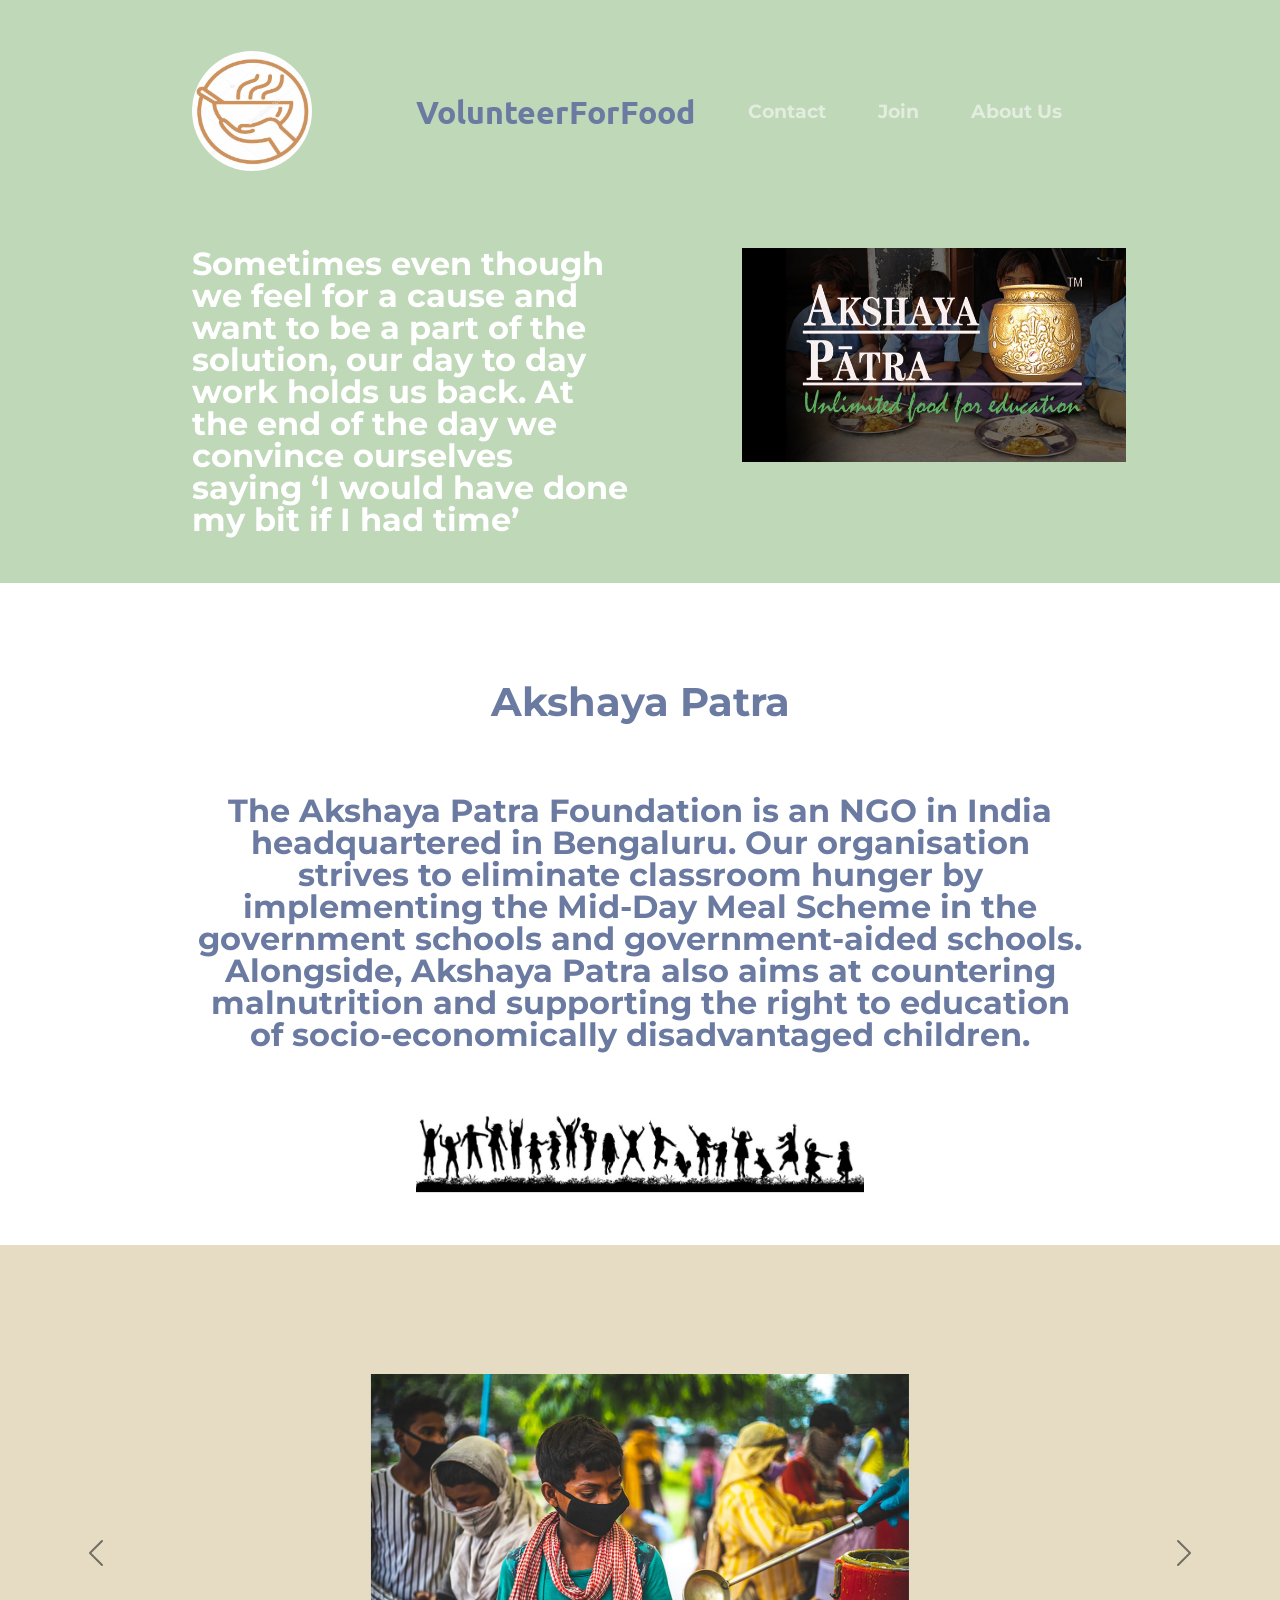
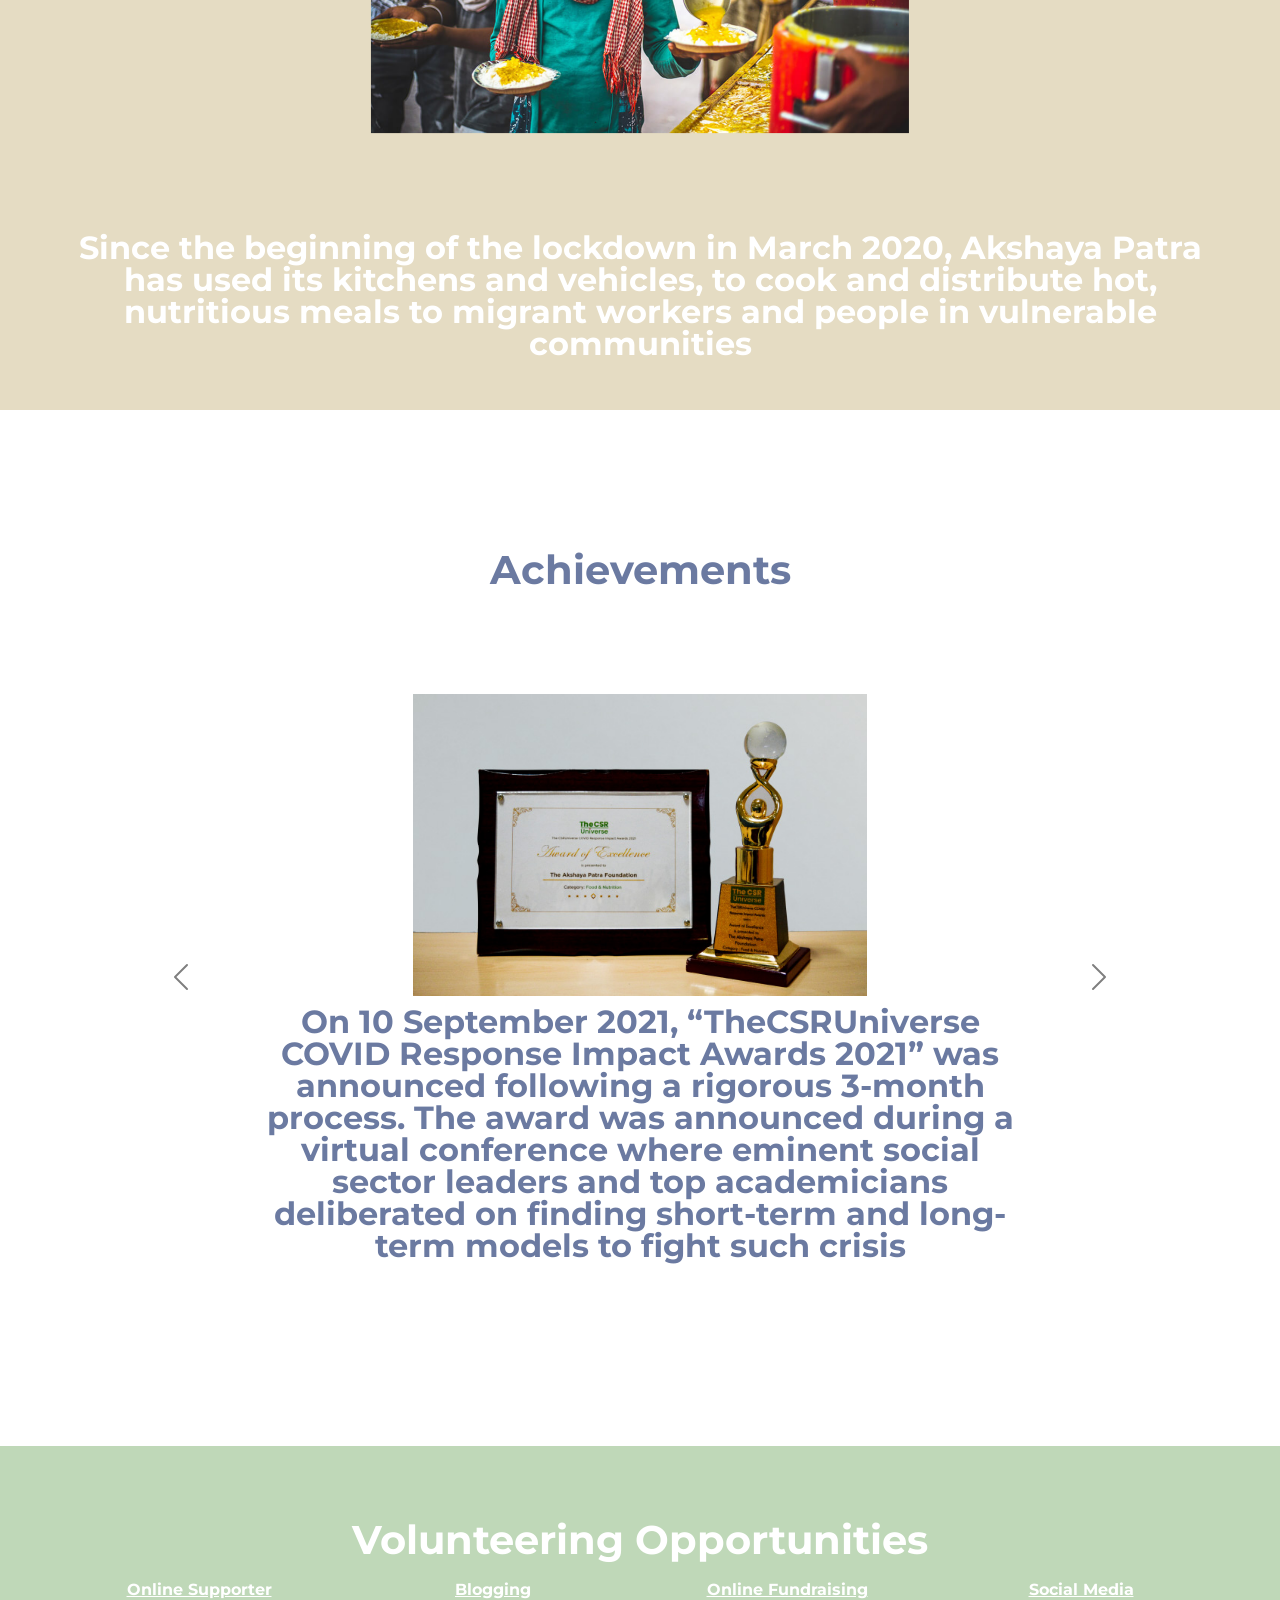
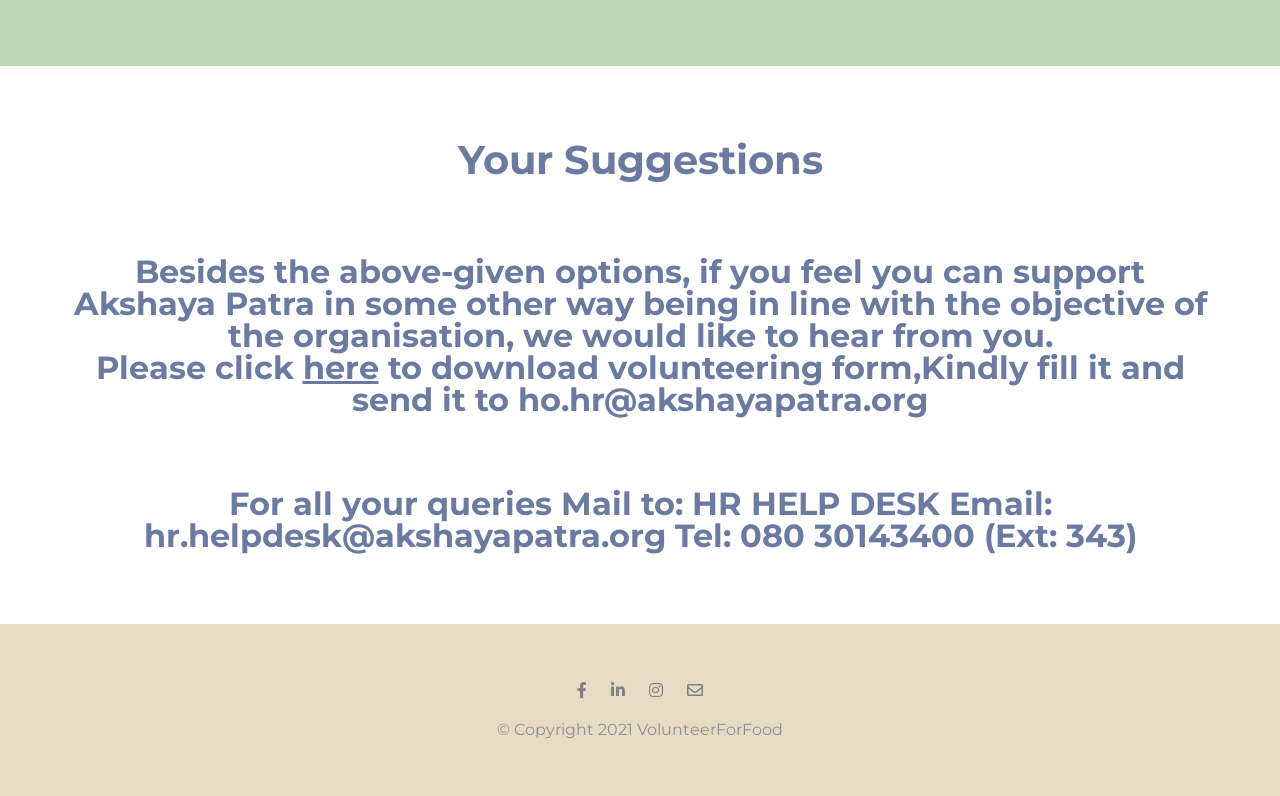
<file: index.html>
<!DOCTYPE html>
<html lang="en" dir="ltr">

<head>
  <meta charset="utf-8">
  <title>VolunteerForFood</title>

  <!-- google fonts -->
  <link rel="preconnect" href="https://fonts.googleapis.com">
  <link rel="preconnect" href="https://fonts.gstatic.com" crossorigin>
  <link href="https://fonts.googleapis.com/css2?family=Montserrat:wght@100;400;900&family=Ubuntu:wght@300;400;700&display=swap" rel="stylesheet">

  <meta name="viewport" content="width=device-width, initial-scale=1">
  <!-- Bootstrap CSS -->
  <link href="https://cdn.jsdelivr.net/npm/bootstrap@5.0.2/dist/css/bootstrap.min.css" rel="stylesheet" integrity="sha384-EVSTQN3/azprG1Anm3QDgpJLIm9Nao0Yz1ztcQTwFspd3yD65VohhpuuCOmLASjC" crossorigin="anonymous">
  <link rel="stylesheet" href="css/styles.css">

  <!-- font awesome -->
  <link rel="stylesheet" href="https://pro.fontawesome.com/releases/v5.10.0/css/all.css" integrity="sha384-AYmEC3Yw5cVb3ZcuHtOA93w35dYTsvhLPVnYs9eStHfGJvOvKxVfELGroGkvsg+p" crossorigin="anonymous" />

</head>

<body>
  <script src="https://cdn.jsdelivr.net/npm/bootstrap@5.0.2/dist/js/bootstrap.bundle.min.js" integrity="sha384-MrcW6ZMFYlzcLA8Nl+NtUVF0sA7MsXsP1UyJoMp4YLEuNSfAP+JcXn/tWtIaxVXM" crossorigin="anonymous"></script>

  <section class="colored-section" id="title">

    <div class="container-fluid">



      <!---Nav Bar-->
      <nav class="navbar navbar-expand-md navbar-dark">
        <a class="navbar-brand" href="#">
          <div class="row">
            <div class="col-lg-6">
              <img class="logo-img" src="images/volunteerlogo.jpg" alt="">

            </div>
            <div class="col-lg-6 brand-name ">
              <h1 class="main-title">VolunteerForFood</h1>
            </div>

          </div>



        </a>
        <button class="navbar-toggler" type="button" data-bs-toggle="collapse" data-bs-target="#navbarSupportedContent" aria-controls="navbarSupportedContent" aria-expanded="false" aria-label="Toggle navigation">
          <span class="navbar-toggler-icon"></span>
        </button>

        <div class="collapse navbar-collapse" id="navbarSupportedContent">

          <ul class="navbar-nav ms-auto">
            <li class="nav-item">
              <a class="nav-link" href="#footer">Contact</a>
            </li>
            <li class="nav-item">
              <a class="nav-link" href="#join">Join</a>
            </li>
            <li class="nav-item">
              <a class="nav-link" href="#features">About Us</a>
            </li>
          </ul>
        </div>
      </nav>

      <!--Title-->
      <div class="row">


        <div class="col-lg-6">
          <h1>Sometimes even though we feel for a cause and want to be a part of the solution, our day to day work holds us back. At the end of the day we convince ourselves saying ‘I would have done my bit if I had time’</h1>


        </div>
        <div class="col-lg-6">
          <img class="title-image" src="images/Akshaya-Patra.jpg" alt="iphone-mockup">

        </div>
      </div>
    </div>
  </section>

  <!--features-->

  <section class="white-colored" id="features">

    <h3 class="akshaya-patra">Akshaya Patra </h3>

    <h1 class="akshaya-patra1">The Akshaya Patra Foundation is an NGO in India headquartered in Bengaluru. Our organisation strives to eliminate classroom hunger by implementing the Mid-Day Meal Scheme in the government schools and government-aided schools. Alongside, Akshaya Patra also aims at countering malnutrition and supporting the right to education of socio-economically disadvantaged children.</h1>
    <img class="children-playing" src="images/children-playing.jpg" alt="children-playing">

  </section>

  <!-- Testimonials -->

  <section  class="colored-section" id="testimonials">

    <div id="carouselExampleControls" class="carousel slide" data-bs-ride="carousel">
      <div class="carousel-inner">
        <div class="carousel-item active">
          <img class="testimonial-img" src="images/meals.jpg" alt="meal-image">

        </div>
        <div class="carousel-item">
          <img class="testimonial-img" src="images/meal.jpg" alt="meal-image">

        </div>
        <div class="carousel-item">
          <img class="testimonial-img-2" src="images/mealss.jpg" alt="meal-image">

        </div>

      </div>

      <button class="carousel-control-prev" type="button" data-bs-target="#carouselExampleControls" data-bs-slide="prev">
        <span class="carousel-control-prev-icon" aria-hidden="true"></span>
        <span class="visually-hidden">Previous</span>
      </button>
      <button class="carousel-control-next" type="button" data-bs-target="#carouselExampleControls" data-bs-slide="next">
        <span class="carousel-control-next-icon" aria-hidden="true"></span>
        <span class="visually-hidden">Next</span>
      </button>
    </div>
  <h1 class="h1object">Since the beginning of the lockdown in March 2020, Akshaya Patra has used its kitchens and vehicles, to cook and distribute hot, nutritious meals to migrant workers and people in vulnerable communities</h1>
  </section>


  <!-- Pricing -->

  <section id="pricing">

<h3>Achievements</h3>
<div id="carouselExampleControls2" class="carousel slide" data-bs-ride="carousel">
  <div class="carousel-inner">
    <div class="carousel-item active">
      <img class="testimonial-img" src="images/award.jpg" alt="award-image">
      <h1>On 10 September 2021, “TheCSRUniverse COVID Response Impact Awards 2021” was announced following a rigorous 3-month process. The award was announced during a virtual conference where eminent social sector leaders and top academicians deliberated on finding short-term and long-term models to fight such crisis</h1>

    </div>
    <div class="carousel-item">
      <img class="testimonial-img" src="images/Uttarakhand-Award.jpg" alt="award-image">
      <h1>A certificate from the Government of Uttarakhand in recognition of providing food relief services to people affected by the COVID-19 pandemic. So far, we have distributed over 15,000 dry ration kits to needy people in the region.</h1>

    </div>
    <div class="carousel-item">
      <img class="testimonial-img" src="images/mahatma-award.jpg" alt="award-image">
      <h1>On October 1, 2019, The Mahatma Award for Social Good was conferred on The Akshaya Patra Foundation for its impact on the society through the Mid-Day Meal Programme.</h1>

    </div>

  </div>

  <button class="carousel-control-prev" type="button" data-bs-target="#carouselExampleControls2" data-bs-slide="prev">
    <span class="carousel-control-prev-icon" aria-hidden="true"></span>
    <span class="visually-hidden">Previous</span>
  </button>

  <button class="carousel-control-next" type="button" data-bs-target="#carouselExampleControls2" data-bs-slide="next">
    <span class="carousel-control-next-icon" aria-hidden="true"></span>
    <span class="visually-hidden">Next</span>
  </button>
</div>




  </section>

  <!-- Call to Action -->

  <section  class="colored-section" id="cta">
    <h3>Volunteering Opportunities</h3>

  <div class="row">
    <div class="col-lg-3">
      <a href="online-supporter.html">Online Supporter</a>

    </div>
    <div class="col-lg-3">
      <a href="blogging.html">Blogging</a>
    </div>
    <div class="col-lg-3">
      <a href="online-fundraising.html">Online Fundraising</a>
    </div>
    <div class="col-lg-3">
      <a href="social-media.html">Social Media</a>
    </div>

  </div>


  </section>
  <section id="join">



  <section class="second-last-section">
    <h3 class="suggestions">Your Suggestions</h3>
    <h1>Besides the above-given options, if you feel you can support Akshaya Patra in some other way being in line with the objective of the organisation, we would like to hear from you.<br>

Please click <a href="Volunteering-Request-Form.docx" download class="form-link">here</a> to download volunteering form,Kindly fill it and send it to ho.hr@akshayapatra.org</h1>
<h1>
  <br><br>
  For all your queries

Mail to:

HR HELP DESK
Email: hr.helpdesk@akshayapatra.org

Tel: 080 30143400 (Ext: 343)</h1>


  </section>
    </section>


  <!-- Footer -->

  <footer id="footer">
    <a href="https://www.facebook.com/TheAkshayaPatraFoundation/"><i class="footer-icon social-icon fab fa-facebook-f"></i></a>
    <a href="https://www.linkedin.com/company/the-akshaya-patra-foundation/?originalSubdomain=in"><i class="footer-icon social-icon fab fa-linkedin-in"></i></a>
    <a href="https://www.instagram.com/theakshayapatrafoundation/?hl=en"><i class="footer-icon social-icon fab fa-instagram"></i></a>
    <a href="mailto:hr.helpdesk@akshayapatra.org"><i class="footer-icon social-icon far fa-envelope"></i></a>

    <p>© Copyright 2021 VolunteerForFood</p>

  </footer>


</body>

</html>
</file>
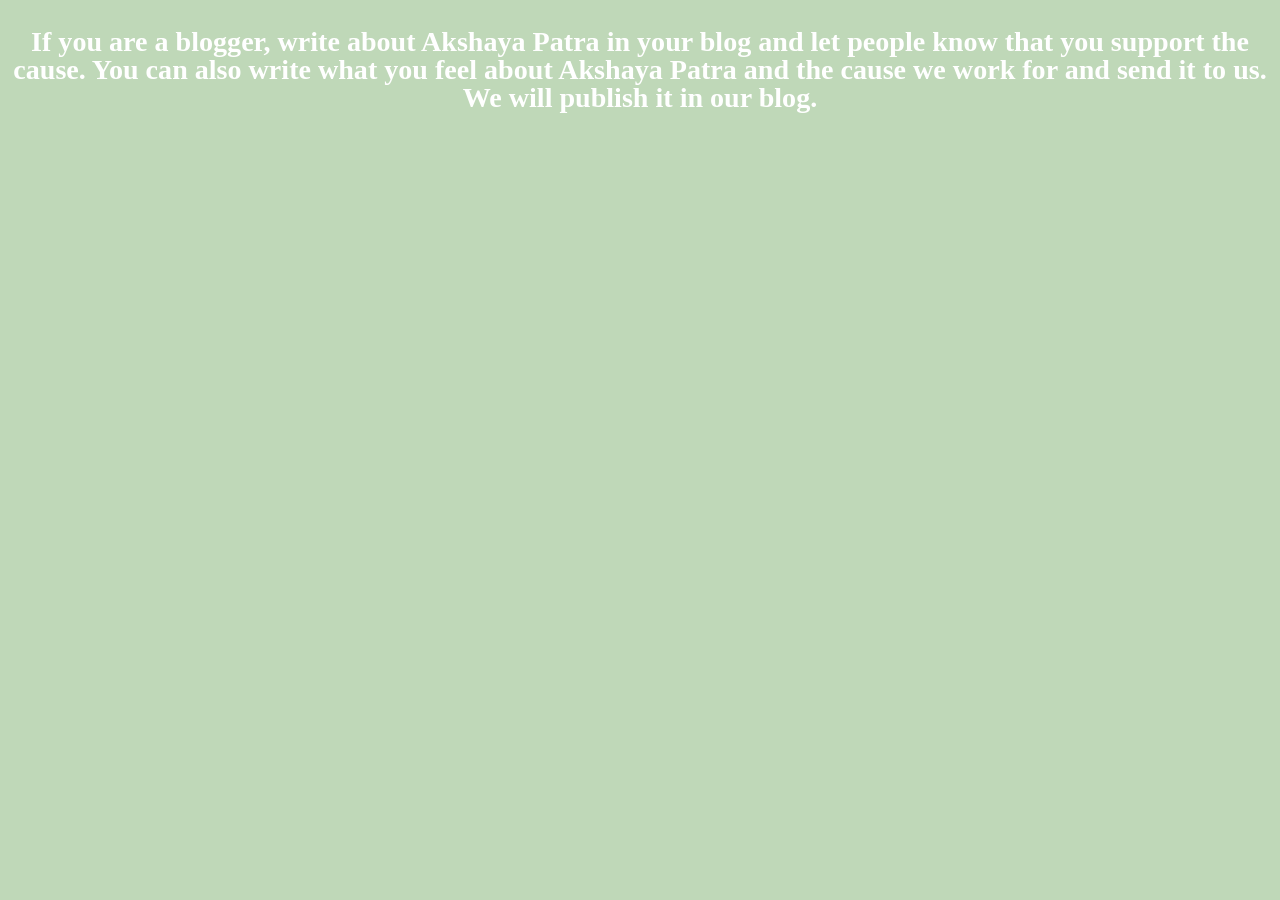
<file: blogging.html>
<!DOCTYPE html>
<html lang="en" dir="ltr">
  <head>
    <meta charset="utf-8">
    <title>blogging</title>
    <style media="screen">
      body {
        background-color: #BFD8B8;
        font-family: 'Montserrat';
        text-align: center;
        font-size: 1.5rem;
        line-height: 1;
        font-weight: bold;
        color: #fff;
      }
    </style>
  </head>
  <body>
<h3>If you are a blogger, write about Akshaya Patra in your blog and let people know that you support the cause. You can also write what you feel about Akshaya Patra and the cause we work for and send it to us. We will publish it in our blog.</h3>
  </body>
</html>
</file>
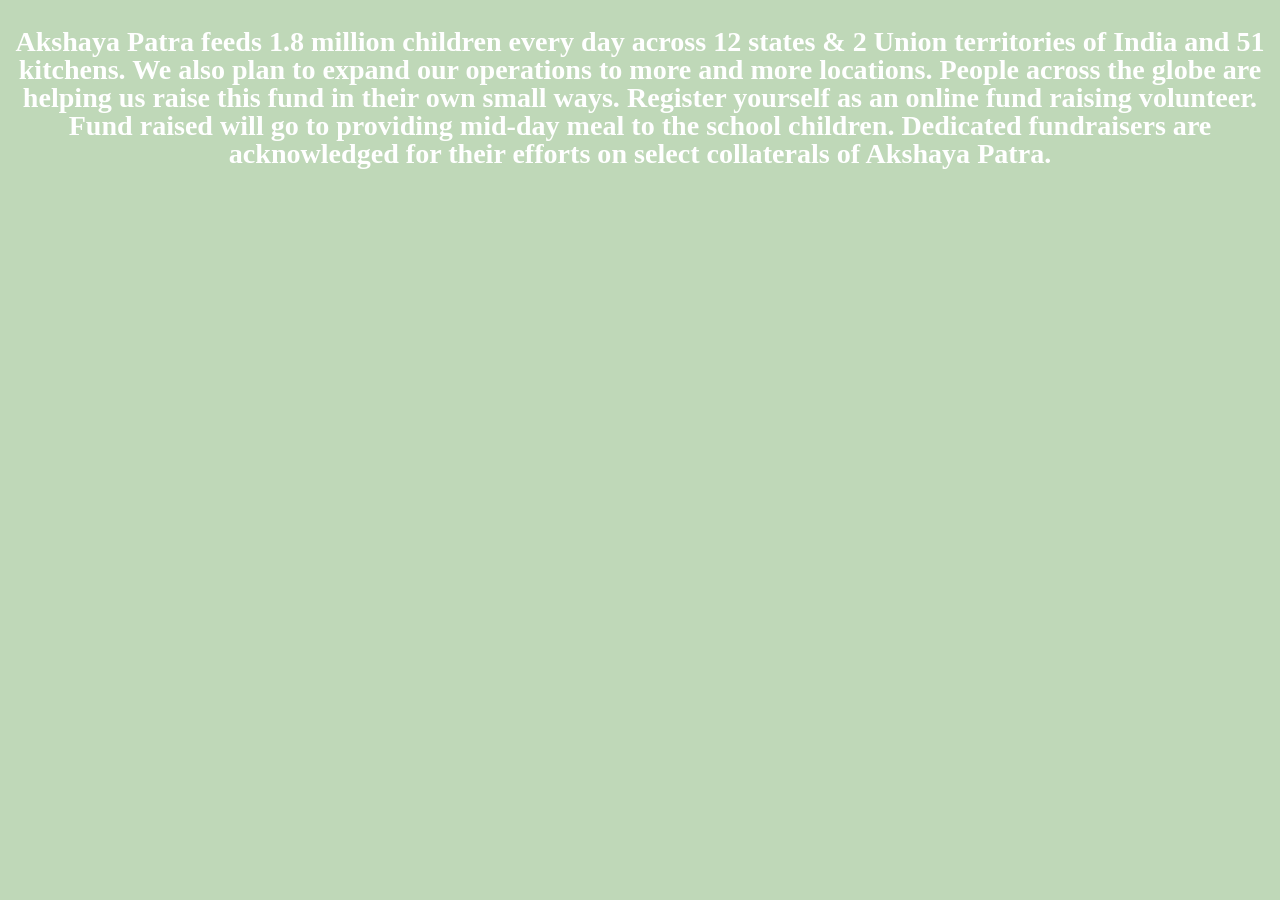
<file: online-fundraising.html>
<!DOCTYPE html>
<html lang="en" dir="ltr">
  <head>
    <meta charset="utf-8">
    <title>online-fundraising</title>
    <style media="screen">
      body {
        background-color: #BFD8B8;
        font-family: 'Montserrat';
        text-align: center;
        font-size: 1.5rem;
        line-height: 1;
        font-weight: bold;
        color: #fff;
      }
    </style>
  </head>
  <body>
<h3>Akshaya Patra feeds 1.8 million children every day across 12 states & 2 Union territories of India and 51 kitchens. We also plan to expand our operations to more and more locations. People across the globe are helping us raise this fund in their own small ways.

Register yourself as an online fund raising volunteer. Fund raised will go to providing mid-day meal to the school children. Dedicated fundraisers are acknowledged for their efforts on select collaterals of Akshaya Patra.</h3>
  </body>
</html>
</file>
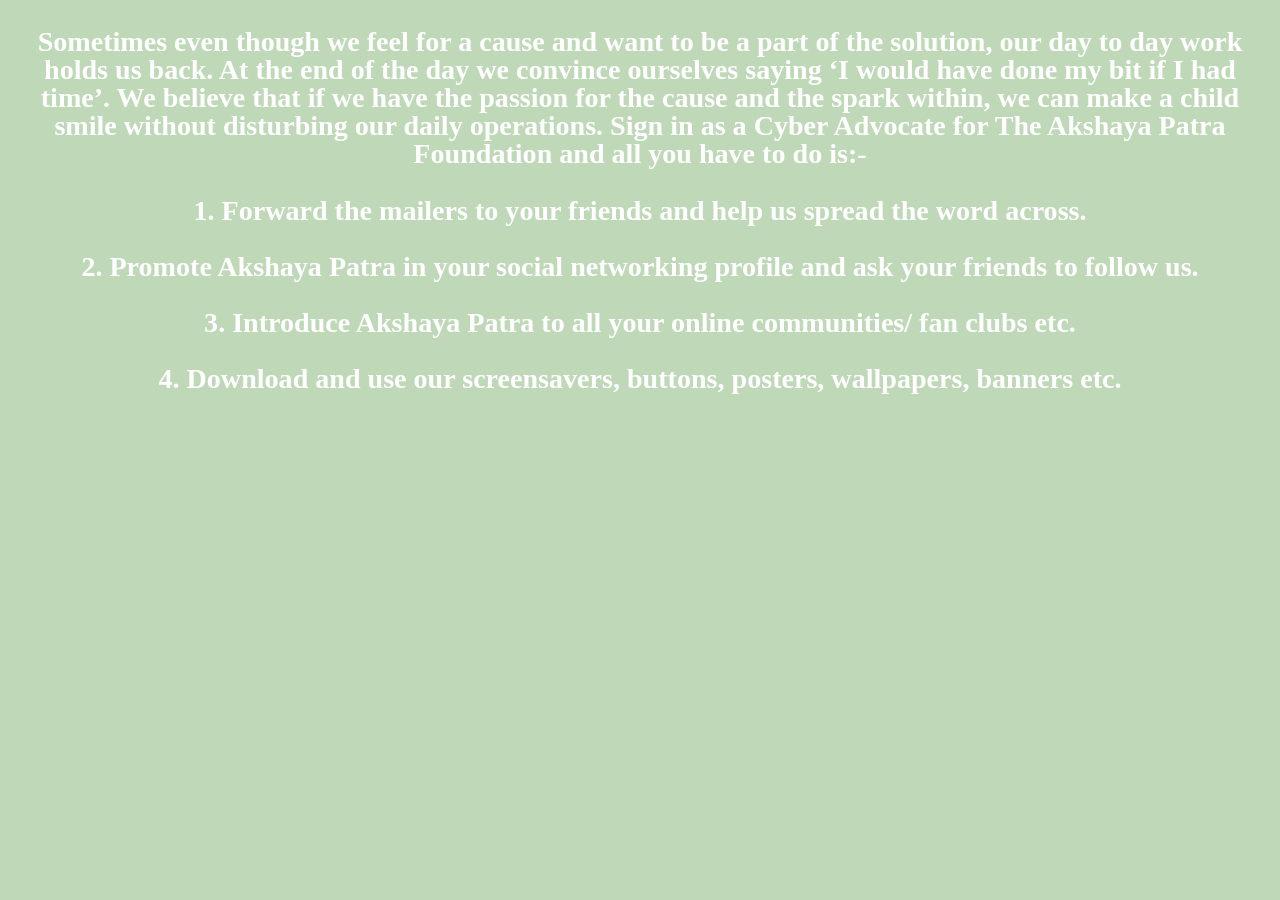
<file: online-supporter.html>
<!DOCTYPE html>
<html lang="en" dir="ltr">

<head>
  <meta charset="utf-8">
  <title>online-supporter</title>
  <style media="screen">
    body {
      background-color: #BFD8B8;
      font-family: 'Montserrat';
      text-align: center;
      font-size: 1.5rem;
      line-height: 1;
      font-weight: bold;
      color: #fff;
    }
  </style>
</head>

<body>
  <h3>Sometimes even though we feel for a cause and want to be a part of the solution, our day to day work holds us back. At the end of the day we convince ourselves saying ‘I would have done my bit if I had time’.

    We believe that if we have the passion for the cause and the spark within, we can make a child smile without disturbing our daily operations. Sign in as a Cyber Advocate for The Akshaya Patra Foundation and all you have to do is:-

      <br>
      <br>
      1. Forward the mailers to your friends and help us spread the word across.<br><br>

      2. Promote Akshaya Patra in your social networking profile and ask your friends to follow us.<br><br>

      3. Introduce Akshaya Patra to all your online communities/ fan clubs etc.<br><br>

      4. Download and use our screensavers, buttons, posters, wallpapers, banners etc.<br><br>

  </h3>
</body>

</html>
</file>
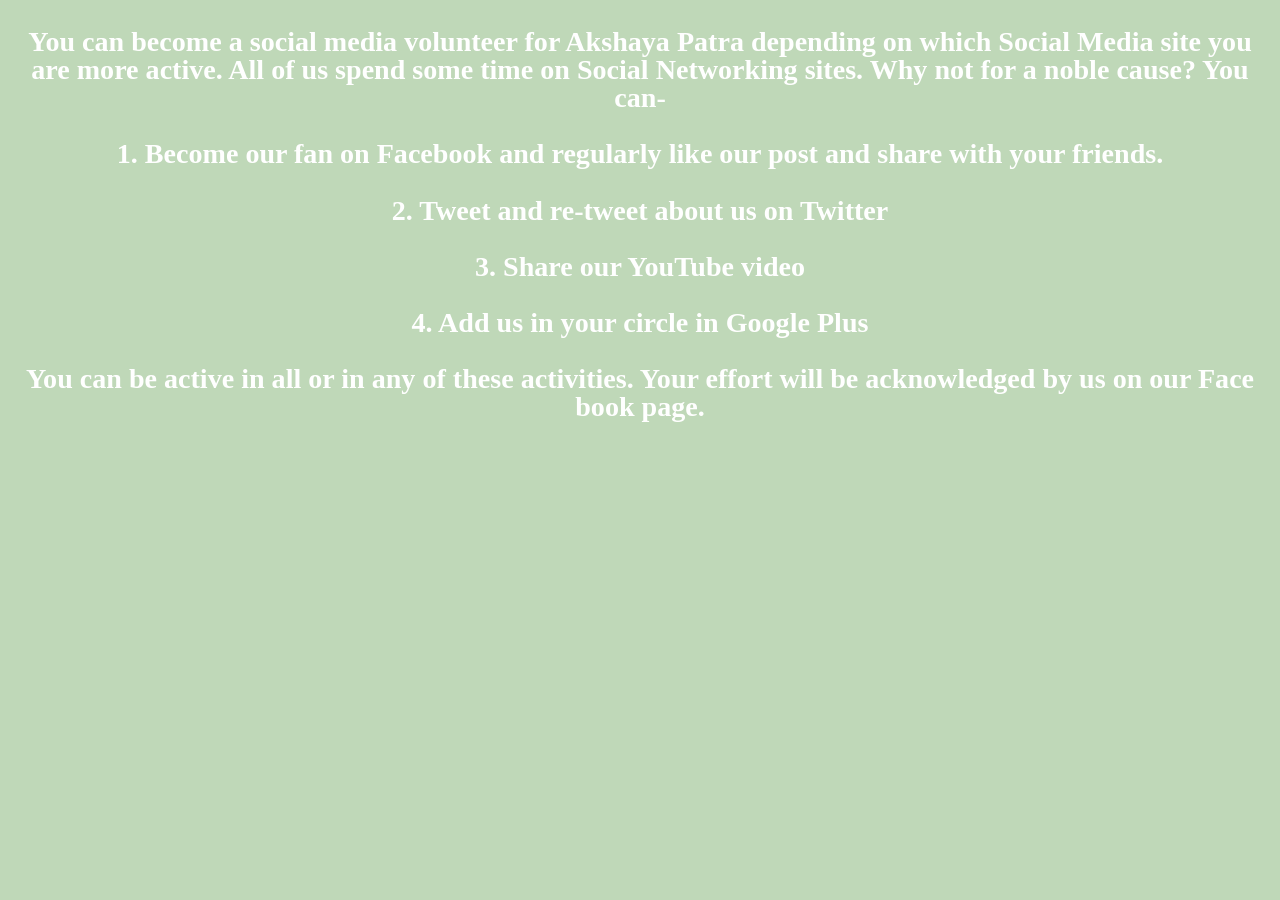
<file: social-media.html>
<!DOCTYPE html>
<html lang="en" dir="ltr">
  <head>
    <meta charset="utf-8">
    <title>social-media</title>
    <style media="screen">
      body {
        background-color: #BFD8B8;
        font-family: 'Montserrat';
        text-align: center;
        font-size: 1.5rem;
        line-height: 1;
        font-weight: bold;
        color: #fff;
      }
    </style>
  </head>
  <body>
<h3> You can become a social media volunteer for Akshaya Patra depending on which Social Media site you are more active.

All of us spend some time on Social Networking sites. Why not for a noble cause? You can-
<br><br>
1. Become our fan on Facebook and regularly like our post and share with your friends.<br><br>
2. Tweet and re-tweet about us on Twitter <br><br>
3. Share our YouTube video <br><br>
4. Add us in your circle in Google Plus <br><br>
You can be active in all or in any of these activities. Your effort will be acknowledged by us on our Face book page.</h3>
  </body>
</html>
</file>
<file: css/styles.css>
body{
  font-family: 'Montserrat';
  text-align: center;
}

h1{
  font-size: 2rem;
  line-height: 1;
  font-weight: bold;
}
h2{
  font-weight: bold;
  font-size: 3rem;
  line-height: 1.5;
}
h3{
  font-weight: bold;
  font-size:2.5rem;
  line-height: 1.5;

}
p{
  color: #8f8f8f;
}
a{
  color: #fff;
}
a:hover{
  color: #6B7AA1;
}

/* title */
.main-title{

}

.brand-name{
  padding-top: 40px;
  margin-top: 5px;
  color: #6B7AA1;
}

#title{
  text-align: left;
  font-weight: bold;

}

.container-fluid{
  padding: 3% 15%;
}
.logo-img{
width: 120px;
height: 120px;
border-radius: 50%;
}

/* sections */

.colored-section{
  background-color: #BFD8B8;
  color: #fff;

}
.white-colored{
  background-color: #fff;
}


/* navigation-bar */
.navbar-brand{
  font-family: "Ubuntu";
  font-size: 2rem;
  font-weight: bold;

}
.navbar{
  padding-bottom: 4.5rem;
}
.nav-item{
  padding: 0 18px;
}
.nav-link{
  font-size: 1.2rem;
}

.download-button{
  margin: 5% 3% 5% 0;
}
.title-image{
  width: 30%;
  position: absolute;
  right: 12%;
}

/* features */
.akshaya-patra{
  margin-bottom: 7%;
  color: #6B7AA1;
}
.akshaya-patra1{
    color: #6B7AA1;
    margin-bottom: 10px;
}
.children-playing{
  width: 50%;
  padding-top: 20px;
}

#features{
  padding: 7% 15% 4% 15%;
position: relative;

}
.feature-box{
  padding: 5%;
}
.icon{
  color: #ef8172;
  margin-bottom: 1rem;

}
.icon:hover{
  color: #ff4c68;
}

/* testimonial */

#testimonials{
  padding-top: 30px;
background-color: #E5DCC3;
margin-bottom: 30px;
}
#press{
  background-color: #E5DCC3;
}
.h1object{
  padding: 0 50px 50px 50px;
}

.testimonial-img{
  width: 60%;
  margin: 10px;
}
.testimonial-img-2{
  width: 80%;
  margin: 10px;
}


.carousel-item{
  padding: 7% 15%;
}

#press{
  padding-bottom: 3%;
}
.press-logo{
  width: 15%;
  margin: 20px 20px 15px;
}

/* princing */

#pricing{
  padding: 100px;
  color: #6B7AA1;
}
.pricing-column{
  padding: 3% 2%;
}
@media (max-width: 1028px){
  #title{
    text-align: center;
  }
  .title-image{
    position: static;
    width: 63%;
    transform: rotate(0);

  }

}
.carousel-control-next,
.carousel-control-prev {
    filter: invert(100%);
}

#cta{
padding: 5% 5%;
font-family: 'Montserrat';
text-align: center;
font-weight: bold;
}
.second-last-section{
  padding: 5% 5%;
  color: #6B7AA1;
  background-color: #fff;
  font-family: 'Montserrat';
  text-align: center;
  font-weight: bold;
}
.suggestions{
  padding-bottom: 5%;
}
.form-link{
  color: #6B7AA1;
}

#footer{
  padding: 3% 3%;
  background-color: #E5DCC3;
}
.footer-icon{
  color: grey;
}
.social-icon{
  margin: 20px 10px;
}
</file>
